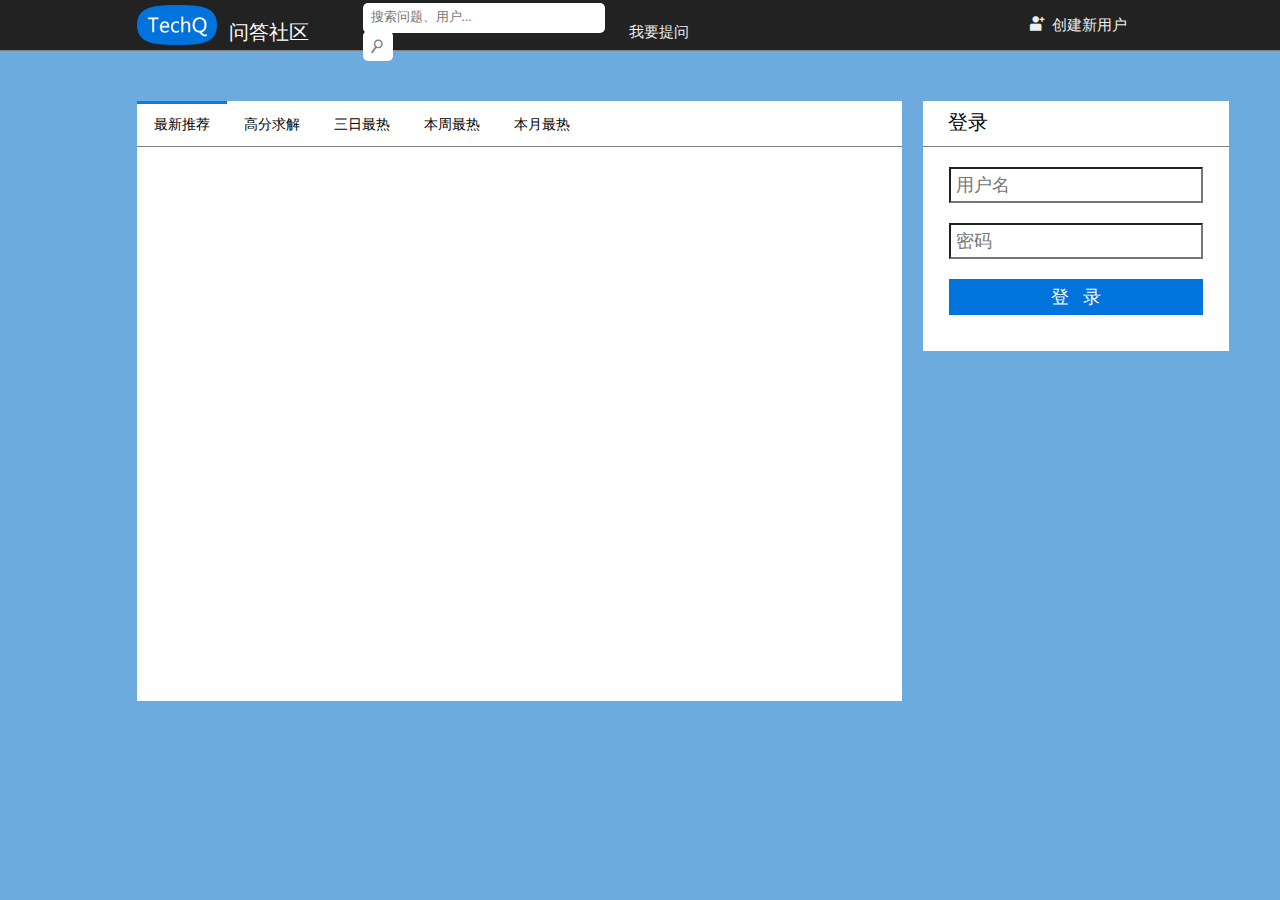
<file: html/index.html>
<!DOCTYPE html>
<html>
	<head>
		<meta charset="utf-8">
        <link href="styles/index.css" rel="stylesheet" type="text/css">
		<title>TechQ - IT问答社区</title>
        <script src="scripts/jquery-1.11.1.min.js"></script>
    	<script src="scripts/index.js"></script>
	</head>

<body>
	<header>
        <a class="undecorate"  href="javascript:;">
        	<div class="logoCtn"></div>
        </a>
        <div class="vMiddle hCtnLeft">
        <table><tbody><tr>
        <td class="logoDesc"><div><a class="undecorate"  href="javascript:;">问答社区</a><div></td>
        <td>
            <div class="searchCtn">
            <input class="searchInput" type="text" placeholder="搜索问题、用户..." />
            <input class="searchBtn ppticon" type="submit" value="0" />
            </div>
        </td>
        <td>
            <a class="headerFunc undecorate" href="javascript:;" style="margin-left:20px;">我要提问</a>
        </td>
        </tr></tbody></table>
        </div>
        <div class="vMiddle hCtnRight">
        <table><tbody><tr>
        <td class="headerFunc" style="padding-right:100px;"><a class="undecorate" href="javascript:;"><span class="ppticon">2 </span>创建新用户</a></td>
        <td class="headerFunc" style="display:none"><a class="undecorate" href="javascript:;"><span class="ppticon">3 </span>登录</a></td>
        </tr></tbody></table>
        </div>
    </header>

    <div class="main">
        <div class="indexLeft">
            <div class="indexNavCtn">
                <div class="indexNavSlct">
                </div>
                <button class="indexNav">最新推荐</button>
                <button class="indexNav">高分求解</button>
                <button class="indexNav">三日最热</button>
                <button class="indexNav">本周最热</button>
                <button class="indexNav">本月最热</button>
            </div>



            <!--
            <div class="indexQuesCtn">
                <div class="questionCtn">
                    <div class="questionStatus">
                        <div><span class="ppticon">7</span> 100</div>
                        <div><span class="ppticon">8</span> 100</div>
                    </div>
                    <div class="vMargin"></div>
                    <div class="questionDetail">
                        <div class="questionName">Java的Helloworld怎么写？<span>($200)</span></div>
                        <div class="questionDesc">RT...</div>
                        <div class="questionTag"><a href="javascript:;">Java</a></div>
                        <div class="questionTag"><a href="javascript:;">编程语言</a></div>
                         <div class="questionTime">2014-10-10 10:10:10</div>
                        <div class="questionUser"><a href="javascript:;">口服风油精</a></div>
                    </div>
                </div>

                <div class="questionCtn">
                    <div class="questionStatus">
                        <div><span class="ppticon">7</span> 100</div>
                        <div><span class="ppticon">8</span> 100</div>
                    </div>
                    <div class="vMargin"></div>
                    <div class="questionDetail">
                        <div class="questionName">Java的Helloworld怎么写？<span>($200)</span></div>
                        <div class="questionDesc">RT...</div>
                        <div class="questionTag"><a href="javascript:;">Java</a></div>
                        <div class="questionTag"><a href="javascript:;">编程语言</a></div>
                         <div class="questionTime">2014-10-10 10:10:10</div>
                        <div class="questionUser"><a href="javascript:;">口服风油精</a></div>
                    </div>
                </div>

                <div class="questionCtn">
                    <div class="questionStatus">
                        <div><span class="ppticon">7</span> 100</div>
                        <div><span class="ppticon">8</span> 100</div>
                    </div>
                    <div class="vMargin"></div>
                    <div class="questionDetail">
                        <div class="questionName">Java的Helloworld怎么写？<span>($200)</span></div>
                        <div class="questionDesc">RT...</div>
                        <div class="questionTag"><a href="javascript:;">Java</a></div>
                        <div class="questionTag"><a href="javascript:;">编程语言</a></div>
                         <div class="questionTime">2014-10-10 10:10:10</div>
                        <div class="questionUser"><a href="javascript:;">口服风油精</a></div>
                    </div>
                </div>
            </div>
            -->
        </div>
        <div class="indexRight">
            <div class="indexLogin">
                <div class="panelTitle">登录</div>
                <div class="indexLoginForm">
                    <input type="text" placeholder="用户名">
                    <input type="password" placeholder="密码">
                    <button class="loginBtn">登&nbsp;&nbsp;&nbsp;录</button>
                </div>
            </div>
        </div>
    </div>
</body>
</html>
</file>
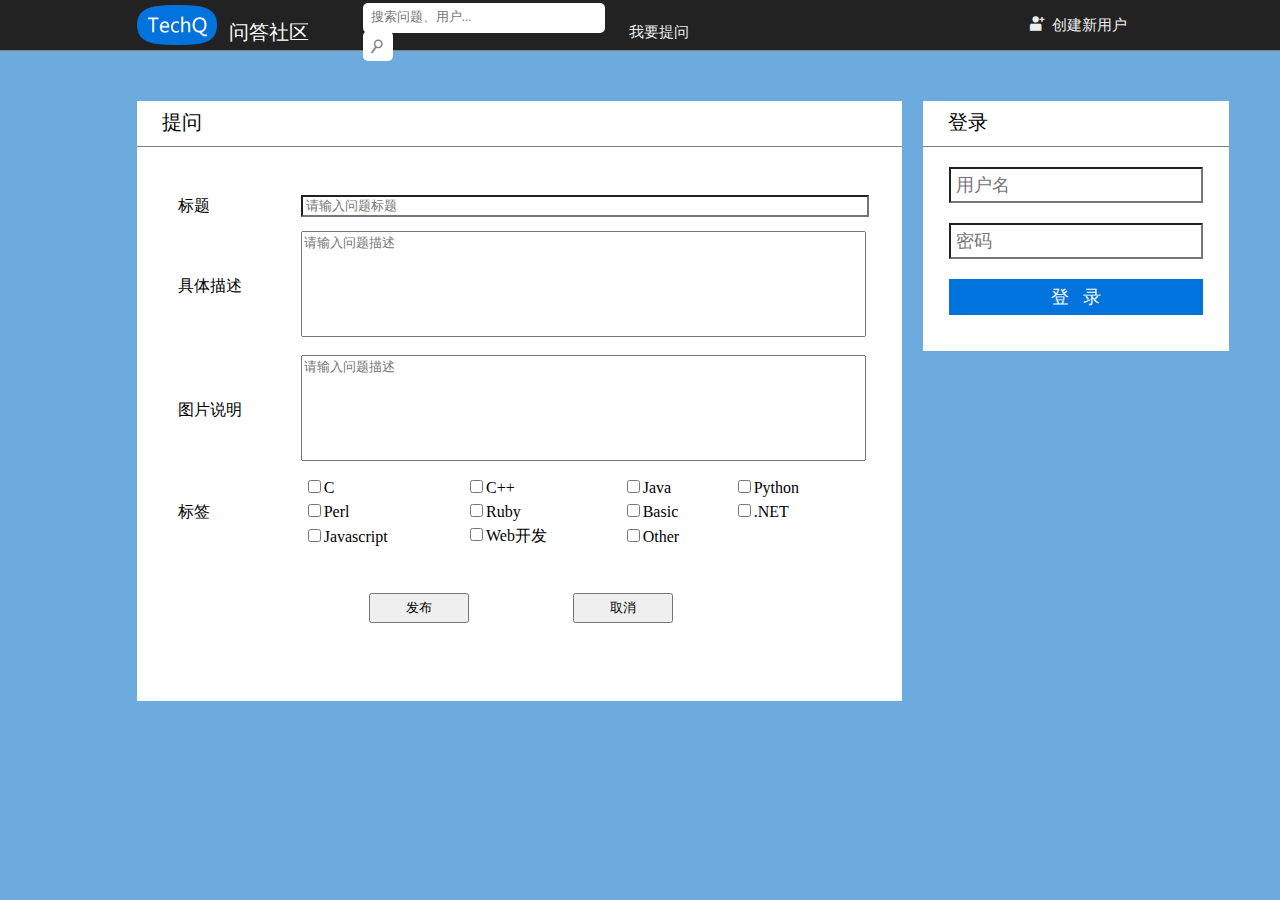
<file: html/ask.html>
<!DOCTYPE html>
<html>
	<head>
		<meta charset="utf-8">
        <link href="styles/index.css" rel="stylesheet" type="text/css">
        <link href="styles/ask.css" rel="stylesheet" type="text/css">
        <link href="styles/register.css" rel="stylesheet" type="text/css">
        
		<title>TechQ - IT问答社区</title>
        <script src="scripts/jquery-1.11.1.min.js"></script>
    	<script src="scripts/index.js"></script>
	</head>

<body>
	<header>
        <a class="undecorate"  href="javascript:;">
        	<div class="logoCtn"></div>
        </a>
        <div class="vMiddle hCtnLeft">
        <table><tbody><tr>
        <td class="logoDesc"><div><a class="undecorate"  href="javascript:;">问答社区</a><div></td>
        <td>
            <div class="searchCtn">
            <input class="searchInput" type="text" placeholder="搜索问题、用户..." />
            <input class="searchBtn ppticon" type="submit" value="0" />
            </div>
        </td>
        <td>
            <a class="headerFunc undecorate" href="javascript:;" style="margin-left:20px;">我要提问</a>
        </td>
        </tr></tbody></table>
        </div>
        <div class="vMiddle hCtnRight">
        <table><tbody><tr>
        <td class="headerFunc" style="padding-right:100px;"><a class="undecorate" href="javascript:;"><span class="ppticon">2 </span>创建新用户</a></td>
        <td class="headerFunc" style="display:none"><a class="undecorate" href="javascript:;"><span class="ppticon">3 </span>登录</a></td>
        </tr></tbody></table>
        </div>
    </header>

    <div class="main">
        <div class="indexLeft">
            <div class="panelTitle">
                提问
            </div>
            <div class="askForm">
                <table>
                    <tbody>
                        <tr>
                            <td>标题</td>
                            <td><input class="askInput" type="text" placeholder="请输入问题标题" spellcheck="none"></td>
                        </tr>
                        <tr>
                            <td>具体描述</td>
                            <td><textarea class="askInput" style="height:100px;resize: none;" type="text" placeholder="请输入问题描述"></textarea></td>
                        </tr>
                        <tr>
                            <td>图片说明</td>
                            <td><textarea class="askInput" style="height:100px;resize: none;" type="text" placeholder="请输入问题描述"></textarea></td>
                        </tr>
                        <tr>
                            <td>标签</td>
                            <td>
                                <table>
                                    <tbody>
                                        <tr>
                                            <td><input type="checkbox" name="questionTag" value="c">C</td>
                                            <td><input type="checkbox" name="questionTag" value="cpp">C++</td>
                                            <td><input type="checkbox" name="questionTag" value="java">Java</td>
                                            <td><input type="checkbox" name="questionTag" value="python">Python</td>
                                        </tr>
                                        <tr>
                                            <td><input type="checkbox" name="questionTag" value="Perl">Perl</td>
                                            <td><input type="checkbox" name="questionTag" value="Ruby">Ruby</td>
                                            <td><input type="checkbox" name="questionTag" value="Basic">Basic</td>
                                            <td><input type="checkbox" name="questionTag" value=".NET">.NET</td>
                                        </tr>
                                        <tr>
                                            <td><input type="checkbox" name="questionTag" value="Javascript">Javascript</td>
                                            <td><input type="checkbox" name="questionTag" value="Web">Web开发</td>
                                            <td><input type="checkbox" name="questionTag" value="Other">Other</td>
                                        </tr>
                                    </tbody>
                                </table>
                            </td>
                        </tr>
                    </tbody>
                </table>
            </div>
            <div class="registerBtnCtn">
                <button class="registerBtn">发布</button>
                <button class="registerBtn">取消</button>
            </div>
            
        </div>
        <div class="indexRight">
            <div class="indexLogin">
                <div class="panelTitle">登录</div>
                <div class="indexLoginForm">
                    <input type="text" placeholder="用户名">
                    <input type="password" placeholder="密码">
                    <button class="loginBtn">登&nbsp;&nbsp;&nbsp;录</button>
                </div>
            </div>
        </div>
    </div>
</body>
</html>
</file>
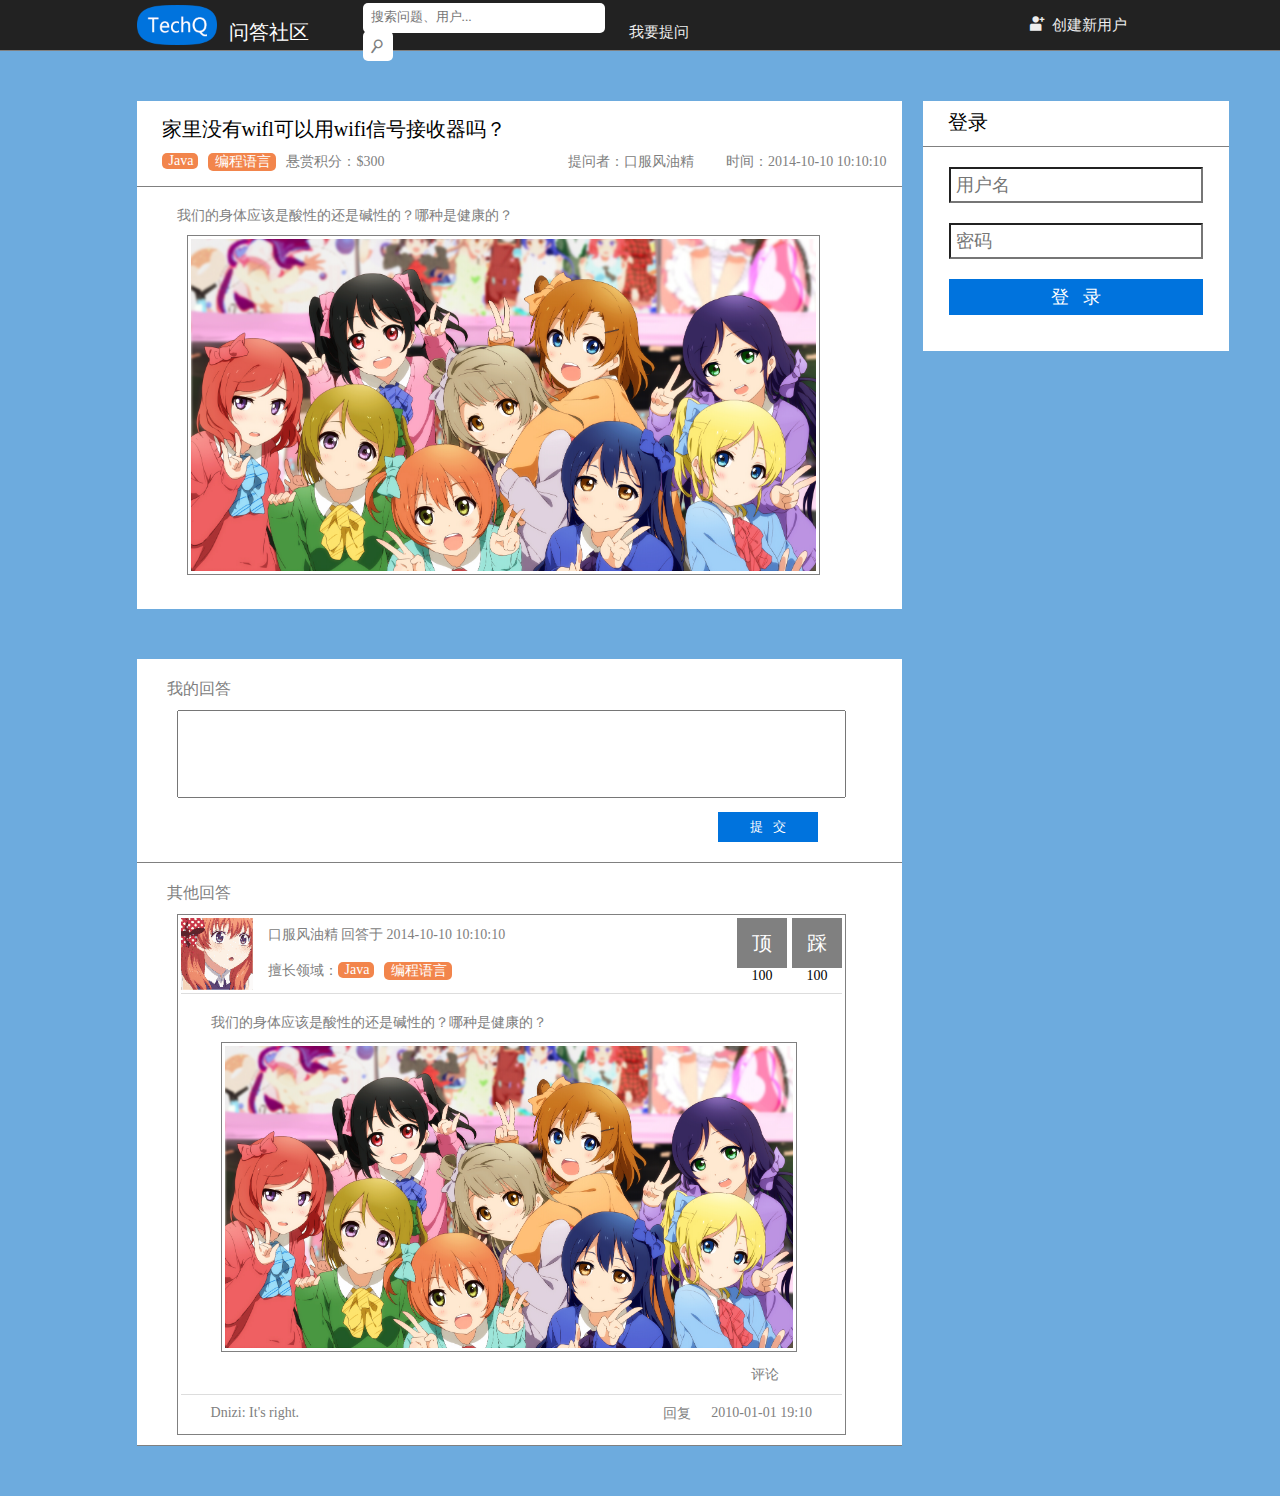
<file: html/question.html>
<!DOCTYPE html>
<html>
	<head>
		<meta charset="utf-8">
        <link href="styles/index.css" rel="stylesheet" type="text/css">
        <link href="styles/question.css" rel="stylesheet" type="text/css">
		<title>TechQ - IT问答社区</title>
        <script src="scripts/jquery-1.11.1.min.js"></script>
    	<script src="scripts/index.js"></script>
	</head>

<body>
	<header>
        <a class="undecorate"  href="javascript:;">
        	<div class="logoCtn"></div>
        </a>
        <div class="vMiddle hCtnLeft">
        <table><tbody><tr>
        <td class="logoDesc"><div><a class="undecorate"  href="javascript:;">问答社区</a><div></td>
        <td>
            <div class="searchCtn">
            <input class="searchInput" type="text" placeholder="搜索问题、用户..." />
            <input class="searchBtn ppticon" type="submit" value="0" />
            </div>
        </td>
        <td>
            <a class="headerFunc undecorate" href="javascript:;" style="margin-left:20px;">我要提问</a>
        </td>
        </tr></tbody></table>
        </div>
        <div class="vMiddle hCtnRight">
        <table><tbody><tr>
        <td class="headerFunc" style="padding-right:100px;"><a class="undecorate" href="javascript:;"><span class="ppticon">2 </span>创建新用户</a></td>
        <td class="headerFunc" style="display:none"><a class="undecorate" href="javascript:;"><span class="ppticon">3 </span>登录</a></td>
        </tr></tbody></table>
        </div>
    </header>

    <div class="main">
        <div class="indexLeft" style="min-height:0px;">
            <div class="questionTitle">
                <div>家里没有wifl可以用wifi信号接收器吗？</div>
                <div class="questionTag"><a href="javascript:;">Java</a></div>
                <div class="questionTag"><a href="javascript:;">编程语言</a></div>
                <div class="questionScore">悬赏积分：$300</div>
                <div class="questionTime">时间：2014-10-10 10:10:10</div>
                <div class="questionUser" style="margin-right:20px;">提问者：<a href="javascript:;">口服风油精</a></div>
            </div>
            <div class="questionDesc " style="padding:20px 30px 20px 40px;">
                我们的身体应该是酸性的还是碱性的？哪种是健康的？
                <img class="questionImg" src="images/1.jpg"/>
            </div>
        </div>
        <div class="indexRight">
            <div class="indexLogin">
                <div class="panelTitle">登录</div>
                <div class="indexLoginForm">
                    <input type="text" placeholder="用户名">
                    <input type="password" placeholder="密码">
                    <button class="loginBtn">登&nbsp;&nbsp;&nbsp;录</button>
                </div>
            </div>
        </div>
        
        <div class="indexLeft" style="min-height:0px;">
            <div class="answerForm">
                <span>我的回答</span><br/>
                <textarea></textarea>
                <button>提&nbsp;&nbsp;&nbsp;交</button>
            </div>

            <div class="answerForm">
                <span>其他回答</span><br/>
                <div class="answerPanel">
                    <div class="answerUser">
                        <div><img class="headImg" src="images/2.gif"></img></div>
                        <div class="name">
                            <span>口服风油精</span>
                            <span>回答于 2014-10-10 10:10:10</span><br/>
                            <div>擅长领域：</div>
                            <div class="questionTag"><a href="javascript:;">Java</a></div>
                            <div class="questionTag"><a href="javascript:;">编程语言</a></div>
                        </div>
                        <div class="zanCtn">
                            <div><button class="cai">踩</button>100</div>
                            <div><button class="ding">顶</button>100</div>
                        </div>
                    </div>
                    <div class="questionDesc" style="padding-left:30px;padding-top:20px;border-bottom: 1px solid #dddddd;">
                        我们的身体应该是酸性的还是碱性的？哪种是健康的？
                        <img class="questionImg" src="images/1.jpg"/>
                        <div class="answerCommentBtnCtn">
                            <a href="javascript:;">评论</a>
                        </div>
                    </div>
                    <div class="answerCommentCtn">
                        <a href="javascript:;">Dnizi</a>: It's right.
                        <span style="float:right;">2010-01-01 19:10</span>
                        <a  style="float:right;" href="javascript:;">回复</a>
                        
                    </div>
                </div>
            </div>



            <!--
            <div class="indexQuesCtn">
                <div class="questionCtn">
                    <div class="questionStatus">
                        <div><span class="ppticon">7</span> 100</div>
                        <div><span class="ppticon">8</span> 100</div>
                    </div>
                    <div class="vMargin"></div>
                    <div class="questionDetail">
                        <div class="questionName">Java的Helloworld怎么写？<span>($200)</span></div>
                        <div class="questionDesc">RT...</div>
                        <div class="questionTag"><a href="javascript:;">Java</a></div>
                        <div class="questionTag"><a href="javascript:;">编程语言</a></div>
                         <div class="questionTime">2014-10-10 10:10:10</div>
                        <div class="questionUser"><a href="javascript:;">口服风油精</a></div>
                    </div>
                </div>

                <div class="questionCtn">
                    <div class="questionStatus">
                        <div><span class="ppticon">7</span> 100</div>
                        <div><span class="ppticon">8</span> 100</div>
                    </div>
                    <div class="vMargin"></div>
                    <div class="questionDetail">
                        <div class="questionName">Java的Helloworld怎么写？<span>($200)</span></div>
                        <div class="questionDesc">RT...</div>
                        <div class="questionTag"><a href="javascript:;">Java</a></div>
                        <div class="questionTag"><a href="javascript:;">编程语言</a></div>
                         <div class="questionTime">2014-10-10 10:10:10</div>
                        <div class="questionUser"><a href="javascript:;">口服风油精</a></div>
                    </div>
                </div>

                <div class="questionCtn">
                    <div class="questionStatus">
                        <div><span class="ppticon">7</span> 100</div>
                        <div><span class="ppticon">8</span> 100</div>
                    </div>
                    <div class="vMargin"></div>
                    <div class="questionDetail">
                        <div class="questionName">Java的Helloworld怎么写？<span>($200)</span></div>
                        <div class="questionDesc">RT...</div>
                        <div class="questionTag"><a href="javascript:;">Java</a></div>
                        <div class="questionTag"><a href="javascript:;">编程语言</a></div>
                         <div class="questionTime">2014-10-10 10:10:10</div>
                        <div class="questionUser"><a href="javascript:;">口服风油精</a></div>
                    </div>
                </div>
            </div>
            -->
        </div>
        
    </div>
</body>
</html>
</file>
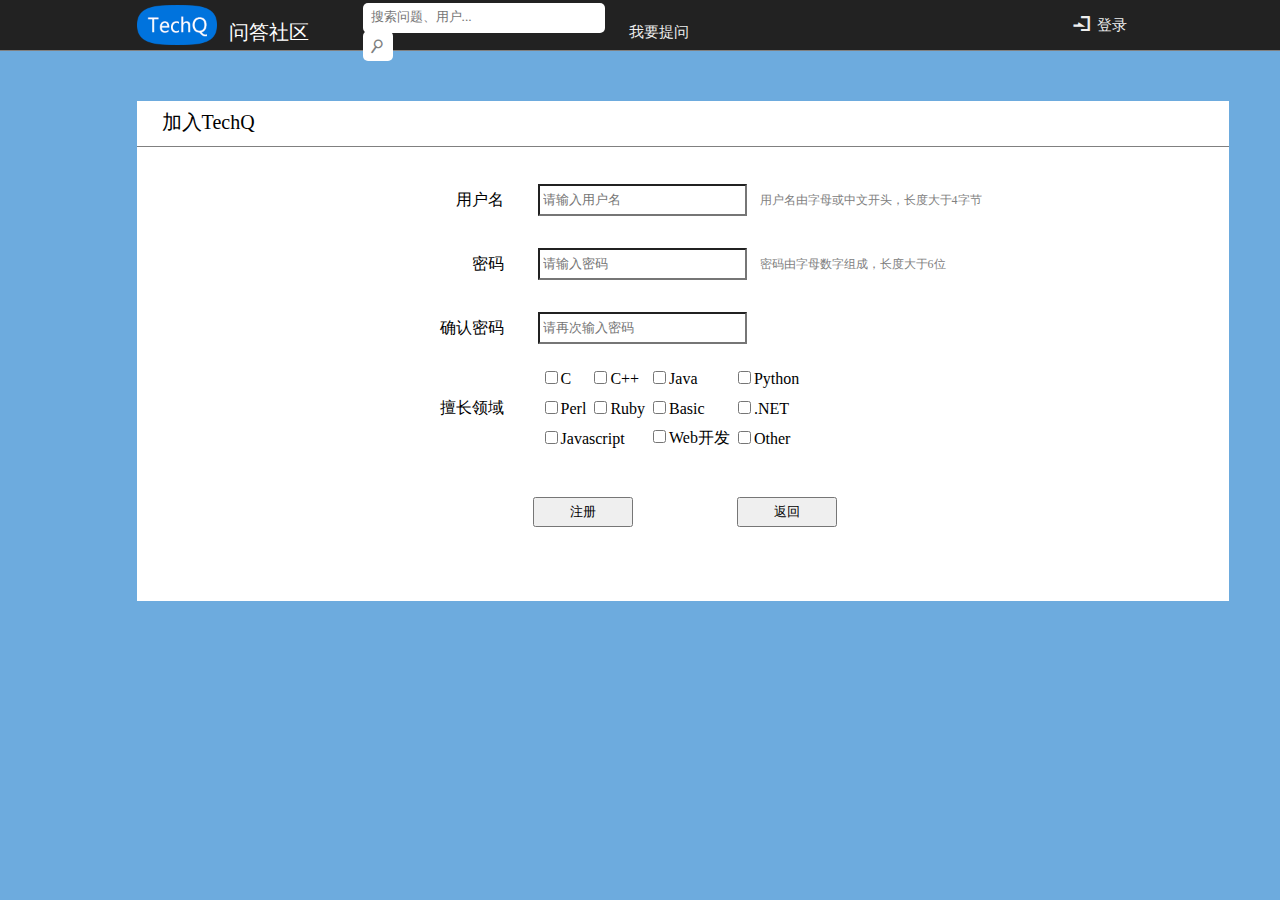
<file: html/register.html>
<!DOCTYPE html>
<html>
	<head>
		<meta charset="utf-8">
        <link href="styles/index.css" rel="stylesheet" type="text/css">
        <link href="styles/register.css" rel="stylesheet" type="text/css">
		<title>TechQ - IT问答社区</title>
        <script src="scripts/jquery-1.11.1.min.js"></script>
    	<script src="scripts/index.js"></script>
	</head>

<body>
	<header>
        <a class="undecorate"  href="javascript:;">
        	<div class="logoCtn"></div>
        </a>
        <div class="vMiddle hCtnLeft">
        <table><tbody><tr>
        <td class="logoDesc"><div><a class="undecorate"  href="javascript:;">问答社区</a><div></td>
        <td>
            <div class="searchCtn">
            <input class="searchInput" type="text" placeholder="搜索问题、用户..." />
            <input class="searchBtn ppticon" type="submit" value="0" />
            </div>
        </td>
        <td>
            <a class="headerFunc undecorate" href="javascript:;" style="margin-left:20px;">我要提问</a>
        </td>
        </tr></tbody></table>
        </div>
        <div class="vMiddle hCtnRight">
        <table><tbody><tr>
        <td class="headerFunc" style="padding-right:100px;display:none;"><a class="undecorate" href="javascript:;"><span class="ppticon">2 </span>创建新用户</a></td>
        <td class="headerFunc" style="padding-right:100px;"><a class="undecorate" href="javascript:;"><span class="ppticon">3 </span>登录</a></td>
        </tr></tbody></table>
        </div>
    </header>

    <div class="main">
        <div class="registerPanel">
            <div class="panelTitle">加入TechQ</div>
            <div class="registerForm">
                <table border="0">
                    <tbody>
                        <tr>
                            <td class="formTitle">用户名</td>
                            <td><input class="textInput" type="text" placeholder="请输入用户名"></td>
                            <td class="formDesc">用户名由字母或中文开头，长度大于4字节</td>

                        </tr>
                        <tr>
                            <td class="formTitle">密码</td>
                            <td><input class="textInput" type="password" placeholder="请输入密码"></td>
                            <td class="formDesc">密码由字母数字组成，长度大于6位</td>

                        </tr>
                        <tr>
                            <td class="formTitle">确认密码</td>
                            <td><input class="textInput" type="password" placeholder="请再次输入密码"></td>
                            <td class="formDesc">&nbsp;</td>
                        </tr>
                        <tr>
                            <td class="formTitle">擅长领域</td>
                            <td colspan="2">
                                <table style="margin-left:30px;">
                                    <tbody>
                                        <tr>
                                            <td><input type="checkbox" name="goodAt" value="c">C</td>
                                            <td><input type="checkbox" name="goodAt" value="cpp">C++</td>
                                            <td><input type="checkbox" name="goodAt" value="java">Java</td>
                                            <td><input type="checkbox" name="goodAt" value="python">Python</td>
                                        </tr>
                                        <tr>
                                            <td><input type="checkbox" name="goodAt" value="Perl">Perl</td>
                                            <td><input type="checkbox" name="goodAt" value="Ruby">Ruby</td>
                                            <td><input type="checkbox" name="goodAt" value="Basic">Basic</td>
                                            <td><input type="checkbox" name="goodAt" value=".NET">.NET</td>
                                        </tr>
                                        <tr>
                                            <td colspan="2"><input type="checkbox" name="goodAt" value="Javascript">Javascript</td>
                                            <td><input type="checkbox" name="goodAt" value="Web">Web开发</td>
                                            <td><input type="checkbox" name="goodAt" value="Other">Other</td>
                                        </tr>
                                    </tbody>
                                </table>

                            </td>
                        </tr>
                    </tbody>
                </table>
            </div>
            <div class="registerBtnCtn">
                <button class="registerBtn">注册</button>
                <button class="registerBtn">返回</button>
            </div>
        </div>
    </div>
</body>
</html>
</file>
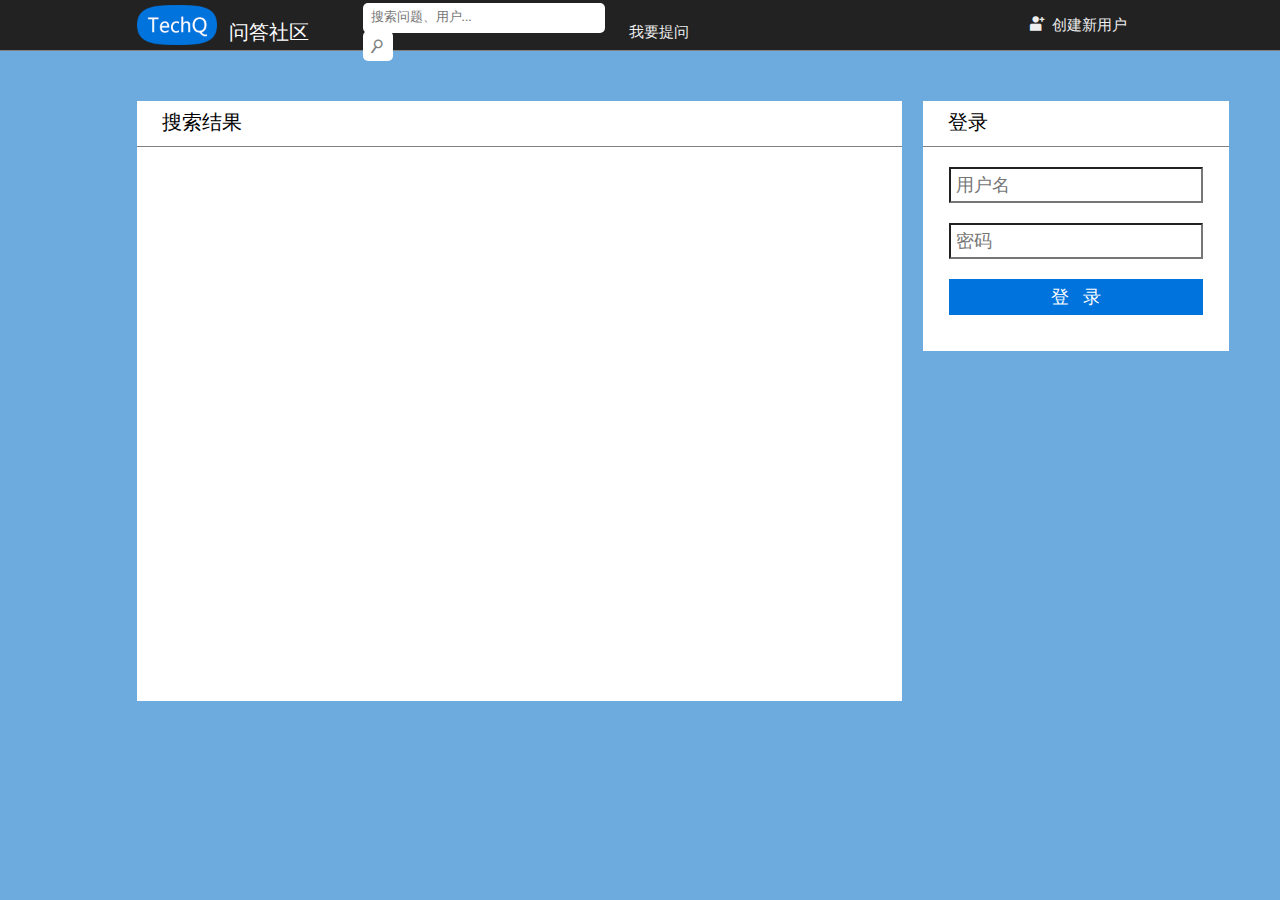
<file: html/search.html>
<!DOCTYPE html>
<html>
	<head>
		<meta charset="utf-8">
        <link href="styles/index.css" rel="stylesheet" type="text/css">
		<title>TechQ - IT问答社区</title>
        <script src="scripts/jquery-1.11.1.min.js"></script>
    	<script src="scripts/index.js"></script>
	</head>

<body>
	<header>
        <a class="undecorate"  href="javascript:;">
        	<div class="logoCtn"></div>
        </a>
        <div class="vMiddle hCtnLeft">
        <table><tbody><tr>
        <td class="logoDesc"><div><a class="undecorate"  href="javascript:;">问答社区</a><div></td>
        <td>
            <div class="searchCtn">
            <input class="searchInput" type="text" placeholder="搜索问题、用户..." />
            <input class="searchBtn ppticon" type="submit" value="0" />
            </div>
        </td>
        <td>
            <a class="headerFunc undecorate" href="javascript:;" style="margin-left:20px;">我要提问</a>
        </td>
        </tr></tbody></table>
        </div>
        <div class="vMiddle hCtnRight">
        <table><tbody><tr>
        <td class="headerFunc" style="padding-right:100px;"><a class="undecorate" href="javascript:;"><span class="ppticon">2 </span>创建新用户</a></td>
        <td class="headerFunc" style="display:none"><a class="undecorate" href="javascript:;"><span class="ppticon">3 </span>登录</a></td>
        </tr></tbody></table>
        </div>
    </header>

    <div class="main">
        <div class="indexLeft">
            <div class="panelTitle">
                搜索结果
            </div>



            <!--
            <div class="indexQuesCtn">
                <div class="questionCtn">
                    <div class="questionStatus">
                        <div><span class="ppticon">7</span> 100</div>
                        <div><span class="ppticon">8</span> 100</div>
                    </div>
                    <div class="vMargin"></div>
                    <div class="questionDetail">
                        <div class="questionName">Java的Helloworld怎么写？<span>($200)</span></div>
                        <div class="questionDesc">RT...</div>
                        <div class="questionTag"><a href="javascript:;">Java</a></div>
                        <div class="questionTag"><a href="javascript:;">编程语言</a></div>
                         <div class="questionTime">2014-10-10 10:10:10</div>
                        <div class="questionUser"><a href="javascript:;">口服风油精</a></div>
                    </div>
                </div>

                <div class="questionCtn">
                    <div class="questionStatus">
                        <div><span class="ppticon">7</span> 100</div>
                        <div><span class="ppticon">8</span> 100</div>
                    </div>
                    <div class="vMargin"></div>
                    <div class="questionDetail">
                        <div class="questionName">Java的Helloworld怎么写？<span>($200)</span></div>
                        <div class="questionDesc">RT...</div>
                        <div class="questionTag"><a href="javascript:;">Java</a></div>
                        <div class="questionTag"><a href="javascript:;">编程语言</a></div>
                         <div class="questionTime">2014-10-10 10:10:10</div>
                        <div class="questionUser"><a href="javascript:;">口服风油精</a></div>
                    </div>
                </div>

                <div class="questionCtn">
                    <div class="questionStatus">
                        <div><span class="ppticon">7</span> 100</div>
                        <div><span class="ppticon">8</span> 100</div>
                    </div>
                    <div class="vMargin"></div>
                    <div class="questionDetail">
                        <div class="questionName">Java的Helloworld怎么写？<span>($200)</span></div>
                        <div class="questionDesc">RT...</div>
                        <div class="questionTag"><a href="javascript:;">Java</a></div>
                        <div class="questionTag"><a href="javascript:;">编程语言</a></div>
                         <div class="questionTime">2014-10-10 10:10:10</div>
                        <div class="questionUser"><a href="javascript:;">口服风油精</a></div>
                    </div>
                </div>
            </div>
            -->
        </div>
        <div class="indexRight">
            <div class="indexLogin">
                <div class="panelTitle">登录</div>
                <div class="indexLoginForm">
                    <input type="text" placeholder="用户名">
                    <input type="password" placeholder="密码">
                    <button class="loginBtn">登&nbsp;&nbsp;&nbsp;录</button>
                </div>
            </div>
        </div>
    </div>
</body>
</html>
</file>
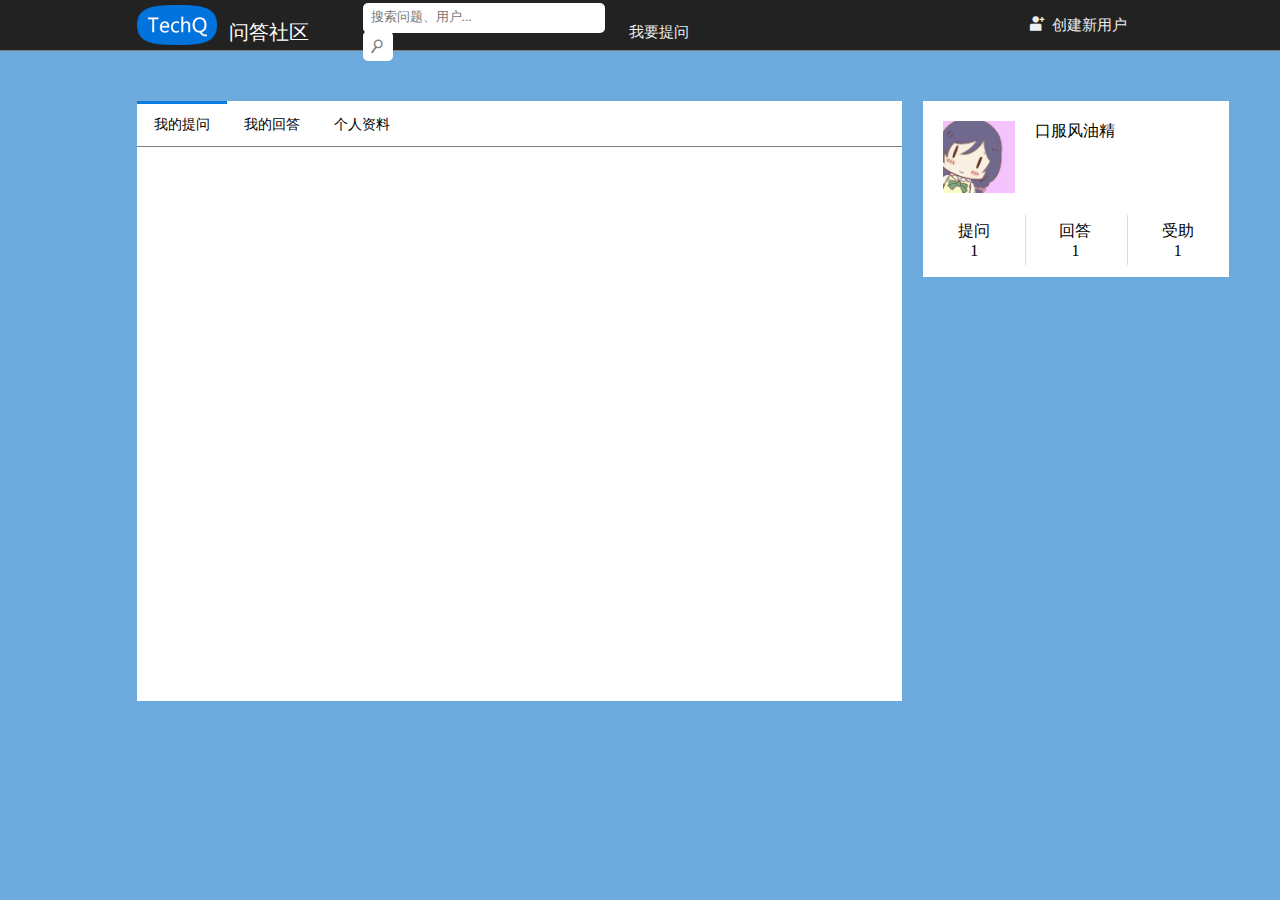
<file: html/user.html>
<!DOCTYPE html>
<html>
	<head>
		<meta charset="utf-8">
        <link href="styles/index.css" rel="stylesheet" type="text/css">
        <link href="styles/user.css" rel="stylesheet" type="text/css">
		<title>TechQ - IT问答社区</title>
        <script src="scripts/jquery-1.11.1.min.js"></script>
    	<script src="scripts/index.js"></script>
	</head>

<body>
	<header>
        <a class="undecorate"  href="javascript:;">
        	<div class="logoCtn"></div>
        </a>
        <div class="vMiddle hCtnLeft">
        <table><tbody><tr>
        <td class="logoDesc"><div><a class="undecorate"  href="javascript:;">问答社区</a><div></td>
        <td>
            <div class="searchCtn">
            <input class="searchInput" type="text" placeholder="搜索问题、用户..." />
            <input class="searchBtn ppticon" type="submit" value="0" />
            </div>
        </td>
        <td>
            <a class="headerFunc undecorate" href="javascript:;" style="margin-left:20px;">我要提问</a>
        </td>
        </tr></tbody></table>
        </div>
        <div class="vMiddle hCtnRight">
        <table><tbody><tr>
        <td class="headerFunc" style="padding-right:100px;"><a class="undecorate" href="javascript:;"><span class="ppticon">2 </span>创建新用户</a></td>
        <td class="headerFunc" style="display:none"><a class="undecorate" href="javascript:;"><span class="ppticon">3 </span>登录</a></td>
        </tr></tbody></table>
        </div>
    </header>

    <div class="main">
        <div class="indexLeft">
            <div class="indexNavCtn">
                <div class="indexNavSlct">
                </div>
                <button class="indexNav">我的提问</button>
                <button class="indexNav">我的回答</button>
                <button class="indexNav">个人资料</button>
            </div>

        </div>
        <div class="indexRight">
            <div class="userHead">
                <img src="images/3.png"></img>
                <div class="userInfo">口服风油精<span></span></div>
            </div>
            <div class="userStatistics">
                <table>
                    <tbody>
                        <tr>
                            <td style="border-left:0;"><span>提问</span><br/>1</td><td><span>回答</span><br/>1</td><td><span>受助</span><br/>1</td>
                        </tr>
                    </tbody>
                </table>
            </div>
        </div>
    </div>
</body>
</html>
</file>
<file: html/styles/index.css>
@font-face {
 font-family: 'ppticon';
 src: url('../fonts/icomoon.eot') format("embedded-opentype");
 src: url('../fonts/icomoon.woff') format('woff'), 
      url('../fonts/icomoon.ttf') format('truetype'), 
      url('../fonts/icomoon.svg#ppticon') format('svg');
}

.ppticon {
	font-family: 'ppticon';
}

* {
	font-family: 微软雅黑, Microsoft YaHei UI;
}

body {
	margin: 0px;
	min-width: 1366px;
	background-color: #6dabde; 
}

button,textarea {
	outline: none;
}

input {
	outline: none;
	border-radius: 0px;
	padding-left: 3px;
}

header {
	background-color: #222222;
	height: 50px;
	border-bottom: 1px solid gray;
	padding-left: 10%;
	padding-right: 10%;
}

.undecorate {
	text-decoration: none;
	color: inherit;
}

.logoCtn {
	float: left;
	background-image: url(../images/Logo.png);
	background-size: contain;
	background-repeat: no-repeat;
	width: 80px;
	height: 40px;
	margin-top: 5px;
}

.hCtnLeft {
	float: left;
	height: 100%;
}

.hCtnRight {
	float: right;
	height: 100%;
}

.logoDesc {
	color: white;
	font-size: 20px;
	width: auto;
	height: 100%;
	padding-left: 10px;
}

.headerFunc {
	color: #eeeeee;
	font-size: 15px;
	width: auto;
	height: 100%;
	padding-right: 50px;
}

.headerFunc:hover {
	color: #ffffff;
	text-shadow:0 0 0.2em #ffffff;
}

.vMiddle table {
	height: 100%;
	width: 100%;
}

.searchCtn {
	width:242px;
	height: 30px;
	background-color: white;
	border-radius: 5px;
	margin-left: 50px;
}

.searchInput {
	margin: 5px;
	border: 0;
	width:200px;
	float: left;
	outline:none;
}

.searchBtn {
	float: left;
	width: 30px;
	height: 30px;
	border: 0;
	border-radius: 5px;
	outline: none;
	background-color: white;
	color: gray;
}

.searchBtn:hover {
	color: black;
}




.main {
	margin: auto;
	margin-top: 50px;
	width:80%;
	height: 500px;
}



.indexLeft {
	float:left;
	width: 70%;
	height: auto;
	min-height: 600px;
	margin-bottom: 50px;
	background-color: white;
}

.indexRight {
	float:right;
	width: 28%;
	height: auto;
	background-color: white;
}

.indexNavCtn {
	width: 100%;
	height: 45px;
	border-bottom: 1px solid gray;
}

.indexNavSlct {
	height:3px;
	width:90px;
	background-color: #0c7adf;
}

.indexNav {
	height: 42px;
	width: 90px;
	text-align: center;
	font-size: 14px;
	float: left;
	border: 0;
	outline: none;
	background-color: white;
}

.indexQuesCtn {
	width: 100%;
	height: auto;
}

.questionCtn {
	width: 100%;
	height: 100px;
	border-bottom: 1px dashed #dddddd;
	overflow: hidden;
}

.questionStatus {
	float: left;
	color: gray;
	padding-right: 20px;
	padding-left: 20px;
	padding-top: 30px;
	font-size: 14px;
}

.vMargin {
	height:80px;
	width: 1px;
	background-color: #dddddd;
	margin-top: 10px;
	float: left;
}

.questionDetail {
	width:630px;
	height: 60px;
	padding-top: 5px;
	padding-bottom: 5px;
	float: left;
	padding:10px 10px 10px 20px;
}

.questionStatusIcon {
	width: 40px;
	height: 40px;
	margin: 20px 0px 10px 30px;
	border-radius: 20px;
}

.questionStatusIcon .ppticon {
	color: white;
	text-align: center;
	padding-top: 10px;
	font-size: 20px;
}

.questionStatusCnt {
	width: 100%;
	text-align: center;
	font-size: 12px;
}

.questionName {
	width:100%;
	height: 30px;
	font-size: 20px;
}

.questionName span {
	font-size: 16px;
	color: gray;
	margin-left: 2px;
}

.questionDesc {
	font-size: 14px;
	color: gray;
}

.questionTag {
	font-size: 14px;
	background-color: #f2854c;
	color: white;
	border-radius: 5px;
	padding:0px 5px 0px 7px;
	margin-top: 10px;
	margin-right: 10px;
	float: left;
}

.questionTag a {
	text-decoration: none;
	color: inherit;
}

.questionTime {
	float: right;
	font-size: 14px;
	padding:0px 5px 0px 7px;
	margin-top: 10px;
	color: gray;
}

.questionUser {
	float: right;
	font-size: 14px;
	padding:0px 5px 0px 7px;
	margin-top: 10px;
	color: gray;
}

.questionUser a {
	text-decoration: none;
	color: inherit;
}


.questionUser a:hover {
	text-decoration: underline;
}

.indexLogin {
	width: 100%;
	height: 250px;
	margin: auto;
}

.panelTitle {
	height: 37px;
	border-bottom: 1px solid gray;
	font-size: 20px;
	padding-top: 8px;
	padding-left: 25px;
}

.indexLoginForm {
	width: 255px;
	margin: auto;
}


.indexLoginForm input {
	width: 240px;
	height: 30px;
	margin-top: 20px; 
	font-size: 18px;
	padding-left: 5px;
	padding-right: 5px;
}

.indexLoginForm button {
	width: 254px;
	height: 36px;
	margin-top: 20px; 
	font-size: 18px;
	border: 0;
	background-color: #0073dd;
	color: white;
}

.indexLoginForm button:hover {
	background-color: #1480e3;
}
</file>
<file: html/styles/ask.css>
@font-face {
 font-family: 'ppticon';
 src: url('../fonts/icomoon.eot') format("embedded-opentype");
 src: url('../fonts/icomoon.woff') format('woff'), 
      url('../fonts/icomoon.ttf') format('truetype'), 
      url('../fonts/icomoon.svg#ppticon') format('svg');
}

.askForm {
	width: 90%;
	margin: auto;
	margin-top: 40px;
}

.askForm>table {
	width: 100%;
}

.askForm>table table {
	width: 100%;
}

.askForm .askInput {
	width: 100%;
	margin-top: 5px;
	margin-bottom: 5px;
}
</file>
<file: html/styles/register.css>
@font-face {
 font-family: 'ppticon';
 src: url('../fonts/icomoon.eot') format("embedded-opentype");
 src: url('../fonts/icomoon.woff') format('woff'), 
      url('../fonts/icomoon.ttf') format('truetype'), 
      url('../fonts/icomoon.svg#ppticon') format('svg');
}

.registerPanel {
	width: 100%;
	min-height: 500px;
	background-color: white;
}

.registerForm {
	width: 600px;
	margin-left: 300px;
	margin-top: 20px;
}

.registerForm .formTitle {
	text-align: right;
	height: 60px;
}

.registerForm .formDesc {
	font-size: 12px;
	padding-left: 10px;
	color: gray;
}

.registerForm tr {
	height: 5px;
}

.registerForm .textInput {
	width: 200px;
	height: 26px;
	margin-left: 30px;
}

.registerForm table table td {
	height: 26px;
}

.goodAtChoice {
	margin-left: 30px;
	width: 200px;
}

.registerBtn {
	width: 100px;
	height: 30px;
	margin: 40px 0px 0px 100px;
}

.registerBtnCtn {
	width: 500px;
	margin: auto;
}
</file>
<file: html/styles/question.css>
@font-face {
 font-family: 'ppticon';
 src: url('../fonts/icomoon.eot') format("embedded-opentype");
 src: url('../fonts/icomoon.woff') format('woff'), 
      url('../fonts/icomoon.ttf') format('truetype'), 
      url('../fonts/icomoon.svg#ppticon') format('svg');
}

.questionTitle {
	height: 70px;
	border-bottom: 1px solid gray;
	font-size: 20px;
	padding: 15px 10px 0px 25px;
	padding-left: 25px;
}

.questionScore {
	font-size: 14px;
	float: left;
	margin-top: 10px;
	margin-right: 10px;
	color: gray;
}

.questionImg {
	width: 90%;
	border: 1px solid gray;
	padding:3px;
	margin:10px;
}

.answerForm {
	padding-left:30px;
	padding-top:20px;
	border-bottom:1px solid gray;
}

.answerForm>span {
	font-size: 16px;
	color: gray;
}

.answerForm>textarea {
	width: 90%;
	height: 80px;
	padding:3px;
	margin:10px;
	resize: none;
}

.answerForm>button {
	margin-left: 75%;
	margin-bottom: 20px;
	width: 100px;
	height: 30px;
	border:0;
	background-color: #0073dd;
	color: white;
}

.answerForm>button:hover {
	background-color: #1480e3;
}

.answerPanel {
	width: 90%;
	border: 1px solid gray;
	padding:3px;
	margin:10px;
}

.headImg {
	width: 72px;
}

.answerUser {
	height: 72px;
	width: 100%;
	padding-bottom: 3px;
	border-bottom: 1px solid #dddddd;
}

.answerUser>div {
	float: left;
}

.answerUser .name {
	color: gray;
	margin-top: 8px;
	margin-left: 15px;
	font-size: 14px;
}

.answerUser .name>div {
	float:left;
	margin-top: 18px;
}

.answerUser .zanCtn {
	float:right;
}

.zanCtn div {
	width:50px;
	height:100%;
	float:right;
	margin-left: 5px;
	font-size: 14px;
	text-align: center;
}

.zanCtn button {
	width:50px;
	height: 50px;
	font-size: 20px;
	background-color: gray;
	color: white;
	border: 0;
}

.zanCtn .ding:hover {
	background-color: #6aa71b;
}

.zanCtn .cai:hover {
	background-color: #ce9d40;
}

.answerCommentBtnCtn {
	padding-left: 60px;
	padding-right: 10%;
	text-align: right;
	margin-bottom: 10px;
}

.answerCommentBtnCtn>a {
	color: gray;
	text-decoration: none;

}

.answerCommentBtnCtn>a:hover {
	color: black;
	text-decoration: underline;
}

.answerCommentCtn {
	padding:10px 30px 10px 30px;
	color:gray;
	font-size: 14px;
}

.answerCommentCtn>a {
	color: gray;
	text-decoration: none;
}

.answerCommentCtn>a:hover {
	color: black;
	text-decoration: underline;
}

.answerCommentCtn>span {
	margin-left: 20px;
}
</file>
<file: html/styles/user.css>
@font-face {
 font-family: 'ppticon';
 src: url('../fonts/icomoon.eot') format("embedded-opentype");
 src: url('../fonts/icomoon.woff') format('woff'), 
      url('../fonts/icomoon.ttf') format('truetype'), 
      url('../fonts/icomoon.svg#ppticon') format('svg');
}

.userLeft {
	width:25%;
	min-width: 300px;
	height: 600px;
	float:left;
}

.userRight {
	width:71%;
	min-width: 750px;
	height: 600px;
	float:right;
	background-color: gray;
}


.userHead {
	height: 72px;
	margin: 20px;
}

.userHead img {
	width: 72px;
	float: left;
}

.userHead .userInfo {
	margin-left: 20px;
	float: left;
}

.userStatistics {
	width:100%;

}

.userStatistics>table {
	width:100%;
	margin-bottom: 10px;
}

.userStatistics>table tr {
	height: 50px;
}
.userStatistics>table td {
	text-align: center;
	border-left: 1px solid #dddddd;
}
</file>
